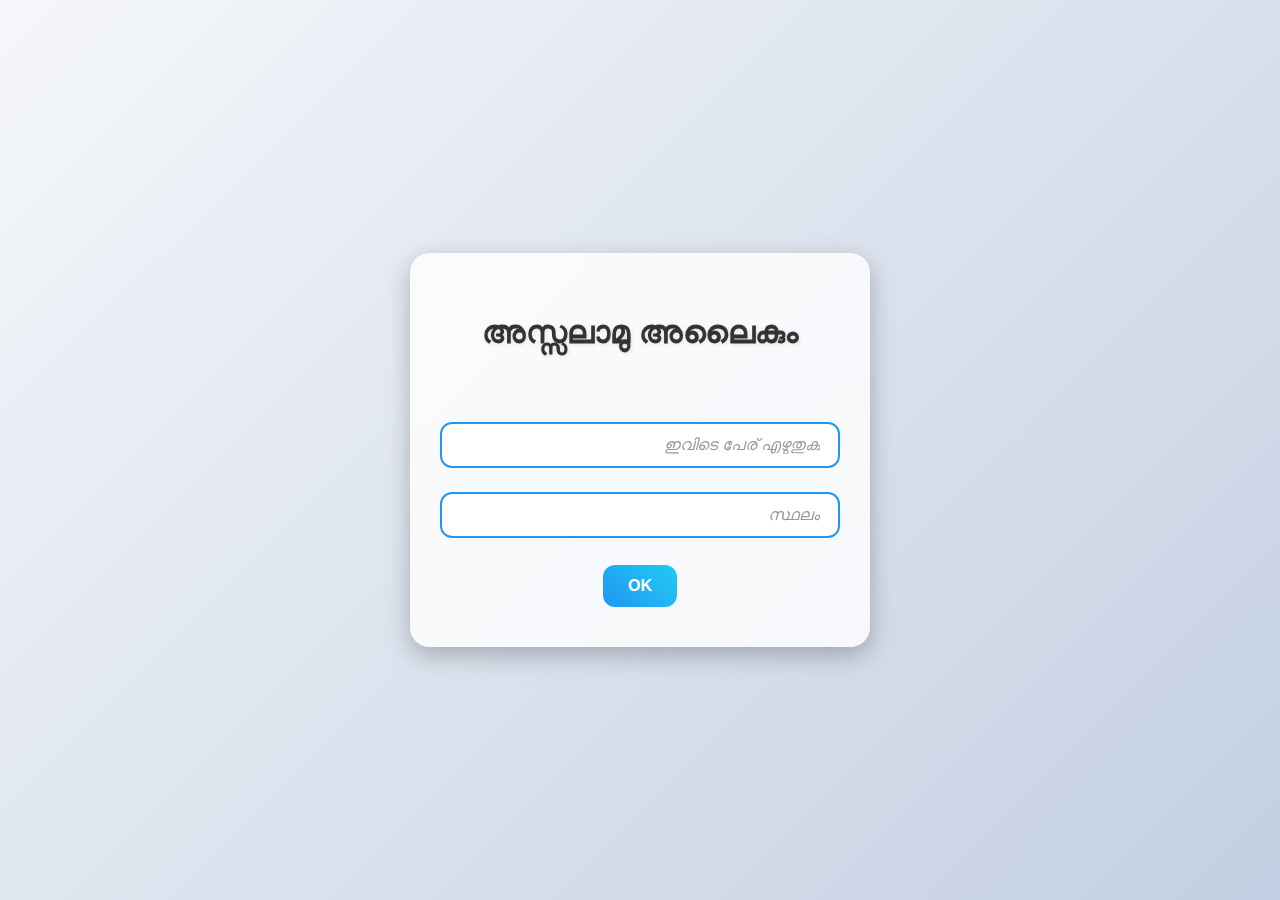
<file: index.html>
<!DOCTYPE html>
<html lang="ar" dir="rtl">
<head>
  <meta charset="UTF-8">
  <meta name="viewport" content="width=device-width, initial-scale=1.0">
  <title>Your Good Name</title>
  <link rel="stylesheet" href="welcome.css">
  <script src="welcome.js" defer></script>
</head>
<body>
  <div class="container">
    
    <h1>അസ്സലാമു  അലൈകും </h1>
    
    <p id="errorMsg" style="color: red; font-weight: bold;"></p>

    <input type="text" id="nameInput" placeholder="ഇവിടെ പേര് എഴുതുക" />
    <input type="text" id="placeInput" placeholder="സ്ഥലം" />
    <button id="nextBtn">OK</button>
  </div>
</body>
</html>
</file>
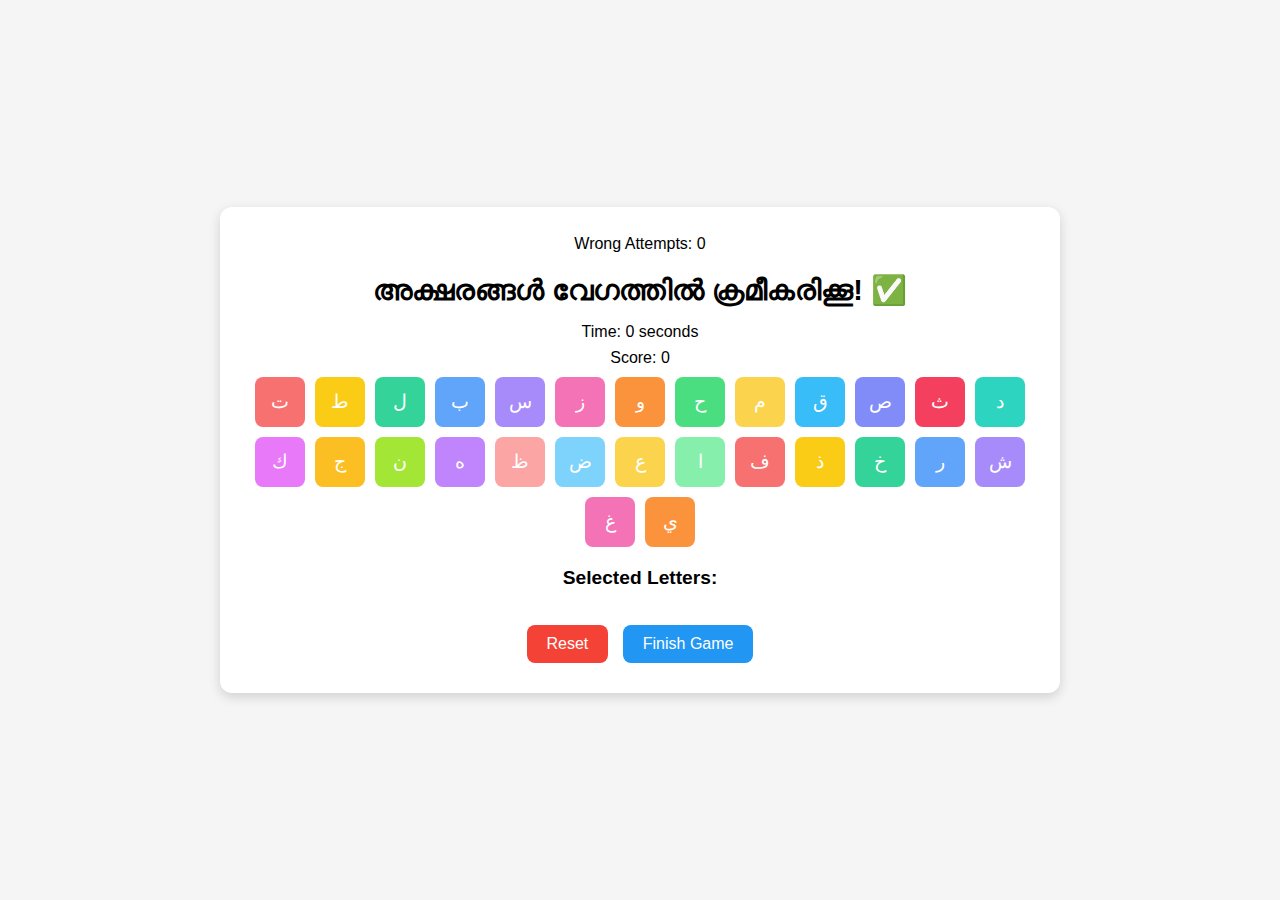
<file: game.html>
<!DOCTYPE html>
<html lang="en">
<head>
  <meta charset="UTF-8">
  <title>Arrange English Letters</title>
  <link rel="stylesheet" href="game.css">
</head>
<body>
  <div class="container">
    <div class="wrong" id="wrong">Wrong Attempts: 0</div>

    <h1>അക്ഷരങ്ങൾ വേഗത്തിൽ ക്രമീകരിക്കൂ! ✅</h1>
    <div class="timer" id="timer">Time: 0 seconds</div>
    <div class="score" id="score">Score: 0</div>
    <div class="letter-box" id="letterBox"></div>
    <h2>Selected Letters:</h2>
    <div class="selected-box" id="selectedBox"></div>
    <button class="reset-btn" id="resetBtn">Reset</button>
    <button class="finish-btn" id="finishBtn">Finish Game</button>
  </div>
  <script src="game.js"></script>
</body>
</html>
</file>
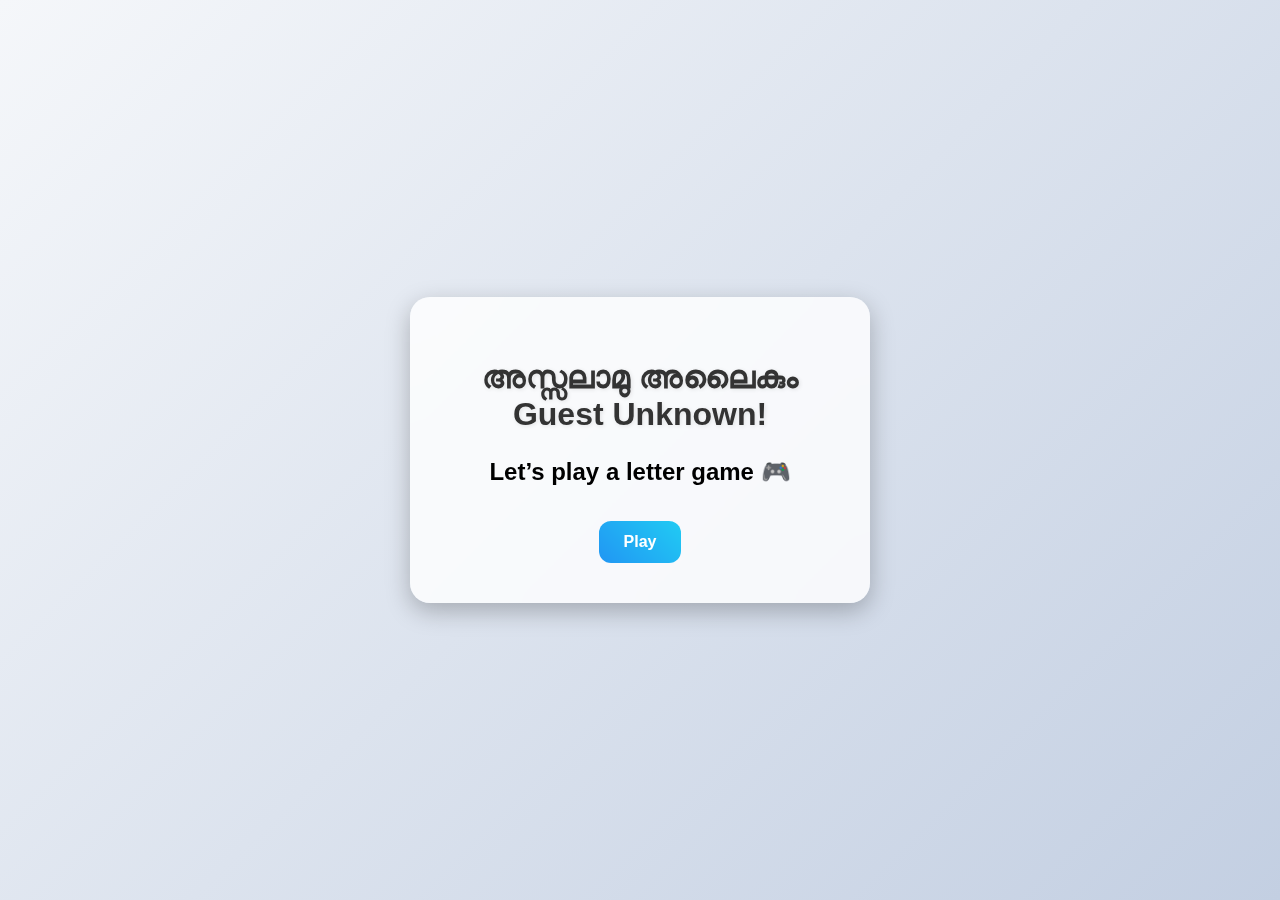
<file: greet.html>
<!DOCTYPE html>
<html lang="en">
<head>
  <meta charset="UTF-8">
  <meta name="viewport" content="width=device-width, initial-scale=1.0">
  <title>Welcome</title>
  <link rel="stylesheet" href="welcome.css">
  <script src="greet.js" defer></script>
</head>
<body>
  <div class="container">
    <h1 id="greeting">Hello!</h1>
    <h2>Let’s play a letter game 🎮</h2>
    <button id="nextBtn">Play</button>
    <input type="hidden" id="manId" value="12345" />
  </div>
</body>
</html>
</file>
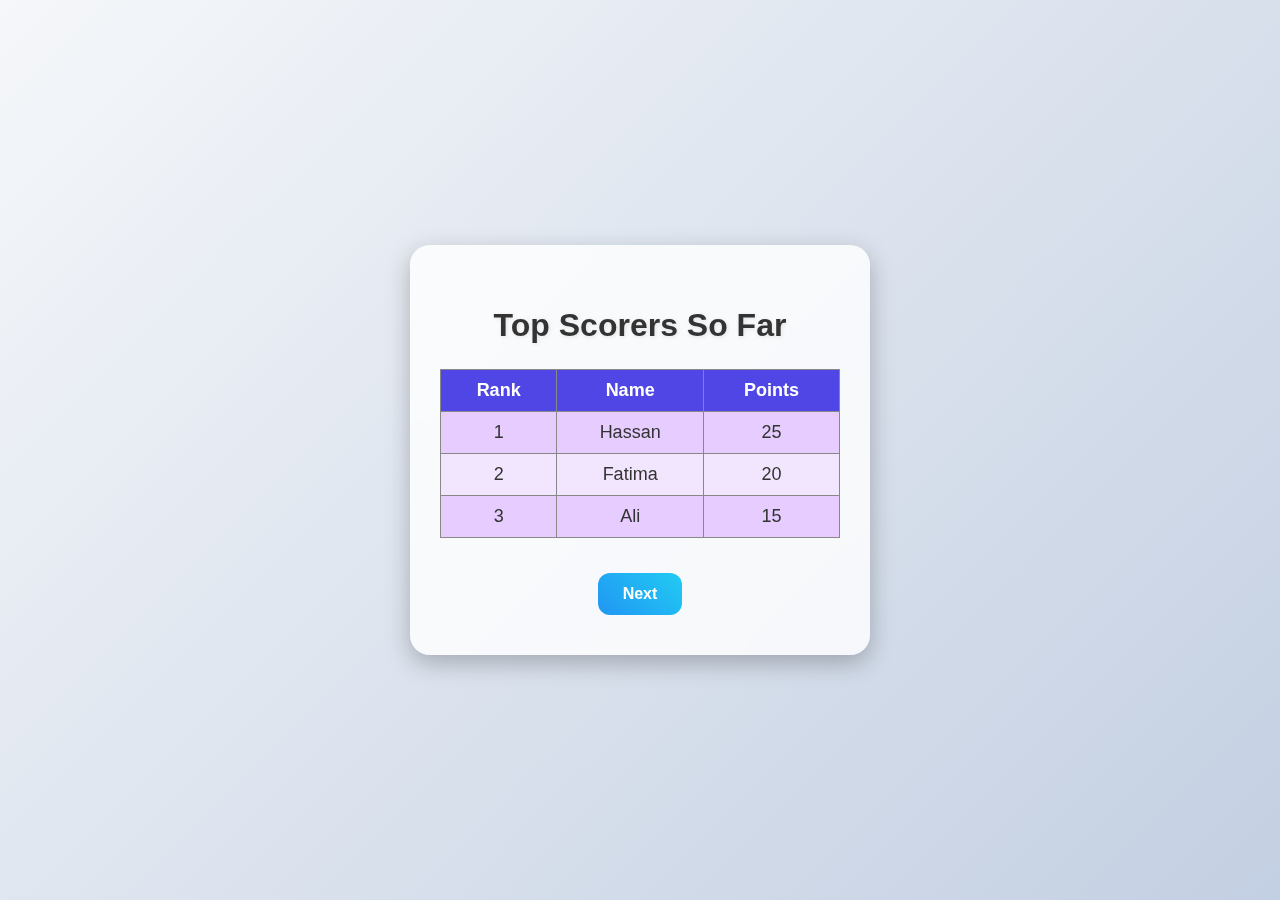
<file: top-scorers.html>
<!DOCTYPE html>
<html lang="en" dir="ltr">
<head>
  <meta charset="UTF-8">
  <meta name="viewport" content="width=device-width, initial-scale=1.0">
  <title>Top Scorers</title>
  <link rel="stylesheet" href="welcome.css">
  <link rel="stylesheet" href="top-scorers.css">
</head>
<body>
  <div class="container">
    <h1>Top Scorers So Far</h1>

    <table class="score-table">
      <thead>
        <tr>
          <th>Rank</th>
          <th>Name</th>
          <th>Points</th>
        </tr>
      </thead>
      <tbody>
        <!-- JS will populate this -->
      </tbody>
    </table>

    <button id="nextBtn">Next</button>
  </div>

  <!-- Link to separate JS file -->
  <script src="top-scorers.js"></script>
</body>
</html>
</file>
<file: welcome.css>
/* General body styling */
body {
  font-family: 'Arial', sans-serif;
  background: linear-gradient(135deg, #f5f7fa, #c3cfe2);
  display: flex;
  justify-content: center;
  align-items: center;
  min-height: 100vh;
  margin: 0;
}

/* Main container */
.container {
  background-color: #ffffffcc;
  backdrop-filter: blur(10px);
  padding: 40px 30px;
  border-radius: 20px;
  box-shadow: 0 8px 25px rgba(0, 0, 0, 0.25);
  text-align: center;
  width: 90%;
  max-width: 400px;
  transition: transform 0.3s ease, box-shadow 0.3s ease;
}

.container:hover {
  transform: translateY(-5px);
  box-shadow: 0 12px 35px rgba(0, 0, 0, 0.3);
}

/* Header styling */
h1 {
  margin-bottom: 25px;
  color: #333;
  font-size: 2rem;
  font-weight: bold;
  text-shadow: 1px 1px 4px rgba(0,0,0,0.1);
}

/* Input styling */
input[type="text"] {
  width: 100%;
  padding: 12px 18px;
  margin: 12px 0;
  font-size: 1rem;
  border: 2px solid #2196F3;
  border-radius: 12px;
  outline: none;
  transition: all 0.3s ease;
  box-sizing: border-box;
}

input[type="text"]:focus {
  border-color: #1976d2;
  box-shadow: 0 0 10px rgba(33, 150, 243, 0.3);
}

/* Placeholder animation */
input[type="text"]::placeholder {
  color: #999;
  font-style: italic;
  animation: movePlaceholder 6s linear infinite;
}

@keyframes movePlaceholder {
  0% { transform: translateX(100%); opacity: 0; }
  25% { transform: translateX(0%); opacity: 1; }
  75% { transform: translateX(0%); opacity: 1; }
  100% { transform: translateX(-100%); opacity: 0; }
}

/* Button styling */
button {
  padding: 12px 25px;
  font-size: 1rem;
  background: linear-gradient(45deg, #2196F3, #21CBF3);
  color: #fff;
  border: none;
  border-radius: 12px;
  cursor: pointer;
  margin-top: 15px;
  font-weight: bold;
  transition: all 0.3s ease;
}

button:hover {
  background: linear-gradient(45deg, #1976d2, #21a1d3);
  transform: scale(1.05);
  box-shadow: 0 8px 20px rgba(0,0,0,0.2);
}

/* Error message */
#errorMsg {
  min-height: 24px;
  margin-bottom: 10px;
  transition: all 0.3s ease;
  color: #e53935;
  font-weight: bold;
}
</file>
<file: game.css>
/* Base styles for both desktop and mobile */
body {
  margin: 0;
  font-family: Arial, sans-serif;
  background-color: #f5f5f5;
  display: flex;
  justify-content: center;
  align-items: center;
  min-height: 100vh;
}

.container {
  background-color: #fff;
  padding: 20px;
  border-radius: 12px;
  box-shadow: 0 4px 12px rgba(0,0,0,0.15);
  max-width: 800px;
  width: 90%;
  text-align: center;
}

h1 {
  font-size: 1.8rem;
  margin-bottom: 15px;
}

h2 {
  font-size: 1.2rem;
  margin-top: 20px;
}

.timer, .score, .wrong {
  font-size: 1rem;
  margin: 8px 0;
}

.letter-box, .selected-box {
  display: flex;
  flex-wrap: wrap;
  justify-content: center;
  gap: 10px;
  margin: 10px 0;
}

.letter-box div, .selected-box div {
  width: 50px;
  height: 50px;
  background-color: #4CAF50;
  color: #fff;
  display: flex;
  justify-content: center;
  align-items: center;
  font-size: 1.2rem;
  border-radius: 8px;
  cursor: pointer;
  transition: background-color 0.2s;
}

.letter-box div:hover {
  background-color: #45a049;
}

button {
  margin: 10px 5px;
  padding: 10px 20px;
  font-size: 1rem;
  border: none;
  border-radius: 8px;
  cursor: pointer;
  transition: background-color 0.2s;
}

.reset-btn {
  background-color: #f44336;
  color: #fff;
}

.reset-btn:hover {
  background-color: #d32f2f;
}

.finish-btn {
  background-color: #2196F3;
  color: #fff;
}

.finish-btn:hover {
  background-color: #1976d2;
}

/* Responsive styles for mobile devices */
@media (max-width: 600px) {
  h1 {
    font-size: 1.4rem;
  }

  h2 {
    font-size: 1rem;
  }

  .letter-box div, .selected-box div {
    width: 40px;
    height: 40px;
    font-size: 1rem;
  }

  button {
    padding: 8px 15px;
    font-size: 0.9rem;
  }

  .container {
    padding: 15px;
  }
}
</file>
<file: top-scorers.css>
/* table styling */
.score-table {
  width: 100%;
  max-width: 400px;
  margin: 0 auto 20px;
  border-collapse: collapse;
  font-size: 18px;
  color: #333;
}

.score-table th, .score-table td {
  border: 1px solid #888;
  padding: 10px;
  text-align: center;
}

.score-table th {
  background-color: #4f46e5;
  color: #fff;
}

.score-table tr:nth-child(even) {
  background-color: #f2e6ff;
}

.score-table tr:nth-child(odd) {
  background-color: #e6ccff;
}

/* highlight current user */
.score-table tr.current-user {
  background-color: #ffd700; /* gold highlight */
  font-weight: bold;
}

/* reuse existing button styles from welcome.css */
</file>
